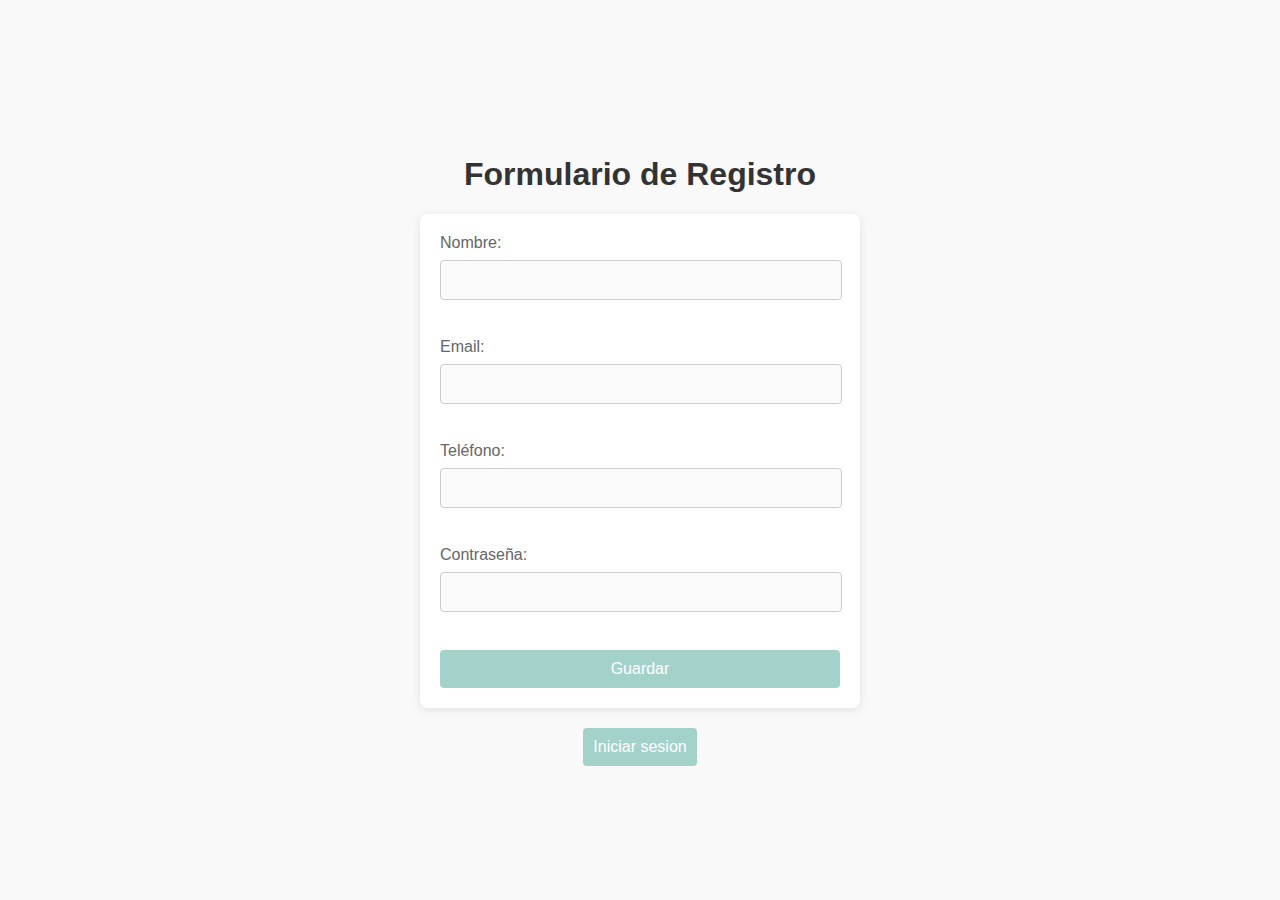
<file: pages/registro.html>
<!DOCTYPE html>
<html lang="es">

<head>
    <meta charset="UTF-8">
    <meta name="viewport" content="width=device-width, initial-scale=1.0">
    <link rel="stylesheet" href="../public/css/registro.css">
    <title>Formulario con Local Storage</title>
</head>

<body>
    <h1>Formulario de Registro</h1>
    <form id="formulario">
        <label for="nombre">Nombre:</label>
        <input type="text" id="nombre" name="nombre" required><br><br>

        <label for="email">Email:</label>
        <input type="email" id="email" name="email" required><br><br>

        <label for="telefono">Teléfono:</label>
        <input type="tel" id="telefono" name="telefono" required><br><br>

        <label for="password">Contraseña:</label>
        <input type="password" id="password" name="password" required><br><br>

        <button type="submit">Guardar</button>

    </form>

    <a href="../pages/sesion.html">
        <button id="loginButton">Iniciar sesion</button>
    </a>
   



    <script src="../public/js/registro.js" defer></script>
</body>

</html>
</file>
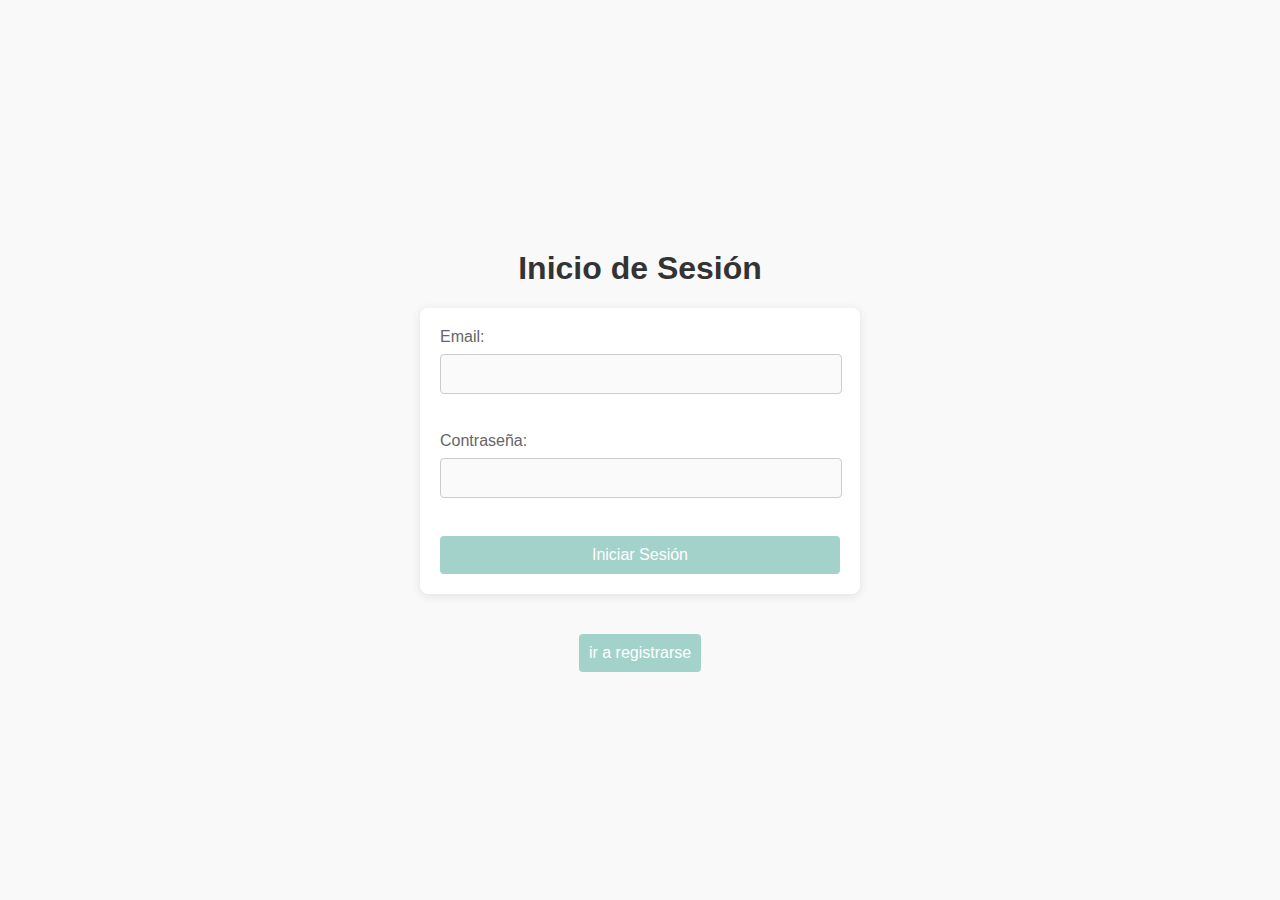
<file: pages/sesion.html>
<!DOCTYPE html>
<html lang="es">
<head>
    <meta charset="UTF-8">
    <meta name="viewport" content="width=device-width, initial-scale=1.0">
    <link rel="stylesheet" href="../public/css/inicio de secion.css">
    <title>Inicio de Sesión</title>
</head>
<body>
    <h1>Inicio de Sesión</h1>
    <form id="loginForm">
        <label for="email">Email:</label>
        <input type="email" id="email" name="email" required><br><br>

        <label for="password">Contraseña:</label>
        <input type="password" id="password" name="password" required><br><br>

        <button type="submit">Iniciar Sesión</button>
    </form>

    <h2 id="loginMessage"></h2>


   <a href="../pages/registro.html">
    <button id="loginButton">ir a registrarse</button>
</a>


    <script src="../public/js/inicio de secion.js" defer></script>
</body>
</html>
</file>
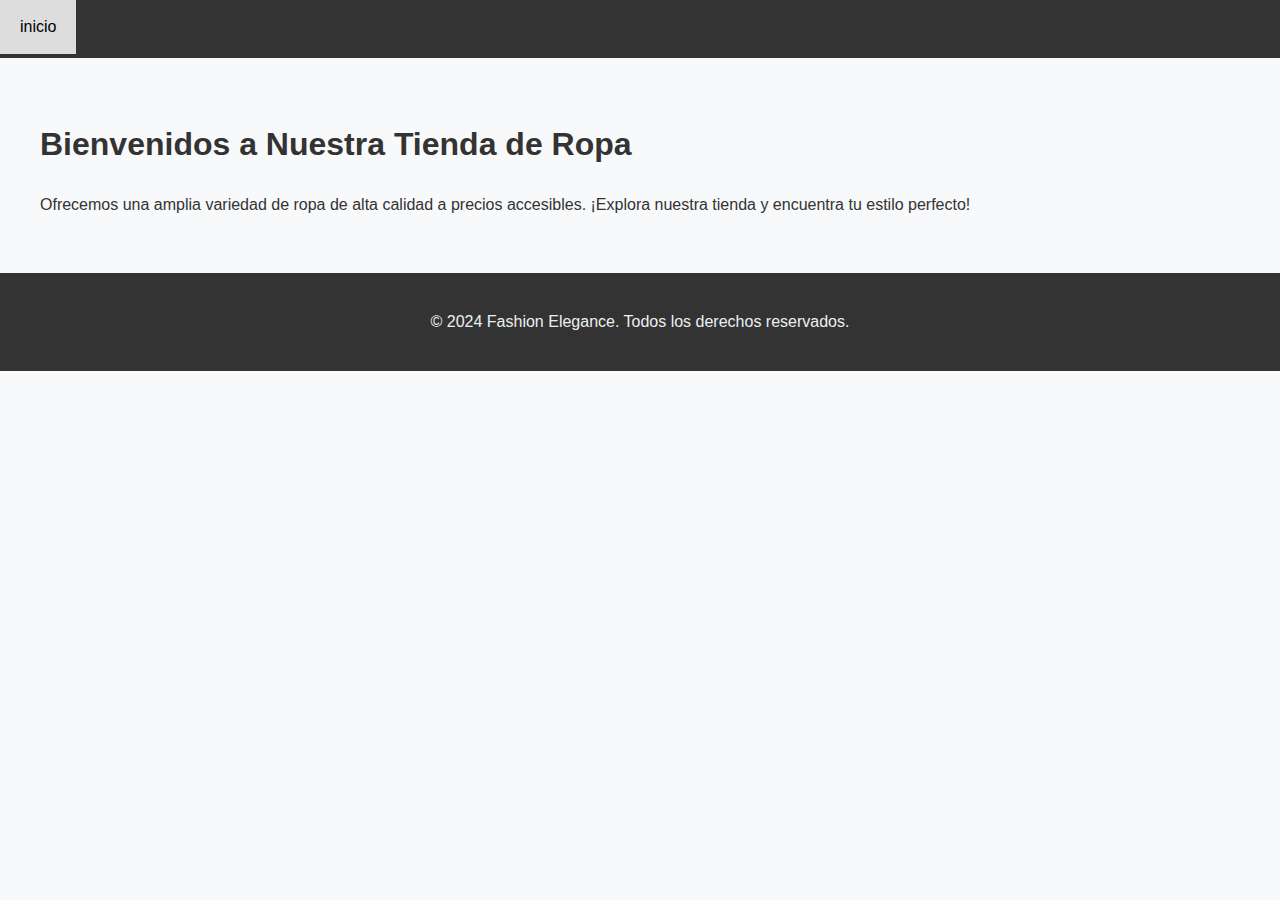
<file: pages/tienda.html>
<!DOCTYPE html>
<html lang="es">
<head>
    <meta charset="UTF-8">
    <meta name="viewport" content="width=device-width, initial-scale=1.0">
    <title>Tienda de Ropa</title>
    <link rel="stylesheet" href="../public/css/tienda.css">
</head>
<body>
    <nav class="navbar">
        <a href="../index.html">inicio</a>
        <p>Fashion Elegance</p>
    </nav>

    <main class="container">
        <h1>Bienvenidos a Nuestra Tienda de Ropa</h1>
        <p>Ofrecemos una amplia variedad de ropa de alta calidad a precios accesibles. ¡Explora nuestra tienda y encuentra tu estilo perfecto!</p>

        <section class="product-grid">
        
        </section>
    </main>
    <script src="../public/js/tienda.js" defer></script>
    <div class="footer">
        <p>&copy; 2024 Fashion Elegance. Todos los derechos reservados.</p>
    </div>
</body>
</html>
</file>
<file: public/css/registro.css>
body {
    font-family: Arial, sans-serif;
    background-color: #f9f9f9;
    margin: 0;
    padding: 0;
    display: flex;
    justify-content: center;
    align-items: center;
    flex-direction: column;
    height: 100vh;
}

h1 {
    color: #333;
    text-align: center;
}

form {
    background-color: #ffffff;
    border-radius: 8px;
    box-shadow: 0 2px 10px rgba(0, 0, 0, 0.1);
    padding: 20px;
    max-width: 400px;
    width: 100%;
}


a{
    margin-top: 20px;
}

label {
    display: block;
    margin-bottom: 8px;
    color: #666;
}

input[type="email"],
input[type="password"],
input[type="text"],
input[type="tel"] {
    width: calc(100% - 20px);
    padding: 10px;
    margin-bottom: 20px;
    border: 1px solid #ccc;
    border-radius: 4px;
    background-color: #fafafa;
    font-size: 16px;
    color: #333;
}

button {
    width: 100%;
    padding: 10px;
    
    border: none;
    border-radius: 4px;
    background-color: #a3d2ca;
    color: #ffffff;
    font-size: 16px;
    cursor: pointer;
    transition: background-color 0.3s ease;

}

button:hover {
    background-color: #80cbc4;
}

h2 {
    text-align: center;
    color: #333;
    margin-top: 20px;
}
</file>
<file: public/css/inicio de secion.css>
body {
    font-family: Arial, sans-serif;
    background-color: #f9f9f9;
    margin: 0;
    padding: 0;
    display: flex;
    justify-content: center;
    align-items: center;
    flex-direction: column;
    height: 100vh;
}

h1 {
    color: #333;
    text-align: center;
}

form {
    background-color: #ffffff;
    border-radius: 8px;
    box-shadow: 0 2px 10px rgba(0, 0, 0, 0.1);
    padding: 20px;
    max-width: 400px;
    width: 100%;
}

label {
    display: block;
    margin-bottom: 8px;
    color: #666;
}

input[type="email"],
input[type="password"],
input[type="text"],
input[type="tel"] {
    width: calc(100% - 20px);
    padding: 10px;
    margin-bottom: 20px;
    border: 1px solid #ccc;
    border-radius: 4px;
    background-color: #fafafa;
    font-size: 16px;
    color: #333;
}

button {
    width: 100%;
    padding: 10px;
    border: none;
    border-radius: 4px;
    background-color: #a3d2ca;
    color: #ffffff;
    font-size: 16px;
    cursor: pointer;
    transition: background-color 0.3s ease;
}

button:hover {
    background-color: #80cbc4;
}

h2 {
    text-align: center;
    color: #333;
    margin-top: 20px;
}
</file>
<file: public/css/tienda.css>
body {
    font-family: 'Segoe UI', Tahoma, Geneva, Verdana, sans-serif;
    margin: 0;
    padding: 0;
    background-color: #f8f9fa;
    color: #333;
    line-height: 1.6;
}


.navbar {
    background-color: #333;
    overflow: hidden;
}

.navbar a {
    float: left;
    display: block;
    color: #f2f2f2;
    text-align: center;
    padding: 14px 20px;
    text-decoration: none;
}



.navbar a:hover {
    background-color: #ddd;
    color: black;
}

.container {
    padding: 40px 20px;
    max-width: 1200px;
    margin: 0 auto;
}

.product-grid {
    display: grid;
    grid-template-columns: repeat(auto-fill, minmax(250px, 1fr));
    gap: 30px;
    justify-content: center;
}

.product-card {
    background: white;
    border: none;
    border-radius: 8px;
    display: flex;
    flex-direction: column;
    overflow: hidden;
    transition: transform 0.3s, box-shadow 0.3s;
    box-shadow: 0 4px 6px rgba(0, 0, 0, 0.1);
}

.product-card:hover {
    transform: translateY(-5px);
    box-shadow: 0 6px 12px rgba(0, 0, 0, 0.15);
}

.product-card img {
    width: fit-content;
    height: 130px;
    object-fit: cover;
    justify-content: center;
    align-self: center;
}

.product-card .details {
    padding: 20px;
}

.product-card .boton {
    background-color: rgb(52, 77, 219);
    color: white;
    border: none;
    border-radius: 5px;
    width: 120px;
    padding: 10px 15px;
    font-size: 16px;
    font-weight: bold;
    text-align: center;
    cursor: pointer;
    transition: background-color 0.3s, transform 0.2s;
    display: block;
    margin: 10px auto;
    box-shadow: 0 2px 5px rgba(0,0,0,0.2);
}

.product-card .boton:hover {
    background-color: #2980b9;
    transform: translateY(-2px);
    box-shadow: 0 4px 8px rgba(0,0,0,0.2);
}

.product-card .boton:active {
    transform: translateY(0);
    box-shadow: 0 1px 3px rgba(0,0,0,0.2);
}

.product-card .details h3 {
    margin: 0 0 10px;
    font-size: 1.2rem;
    color: #2c3e50;
}


.product-card .details .price {
    color: #e74c3c;
    font-size: 1.2rem;
    font-weight: bold;
    text-align: center;
}

.footer {
    background-color: #333;
    color: #ecf0f1;
    text-align: center;
    padding: 20px 0;
    position: relative;
    width: 100%;
}

@media (max-width: 768px) {
    .product-grid {
        grid-template-columns: repeat(auto-fill, minmax(200px, 1fr));
    }
    
    .navbar {
        padding: 10px;
    }
    
    .navbar a {
        padding: 10px 15px;
    }
}
</file>
